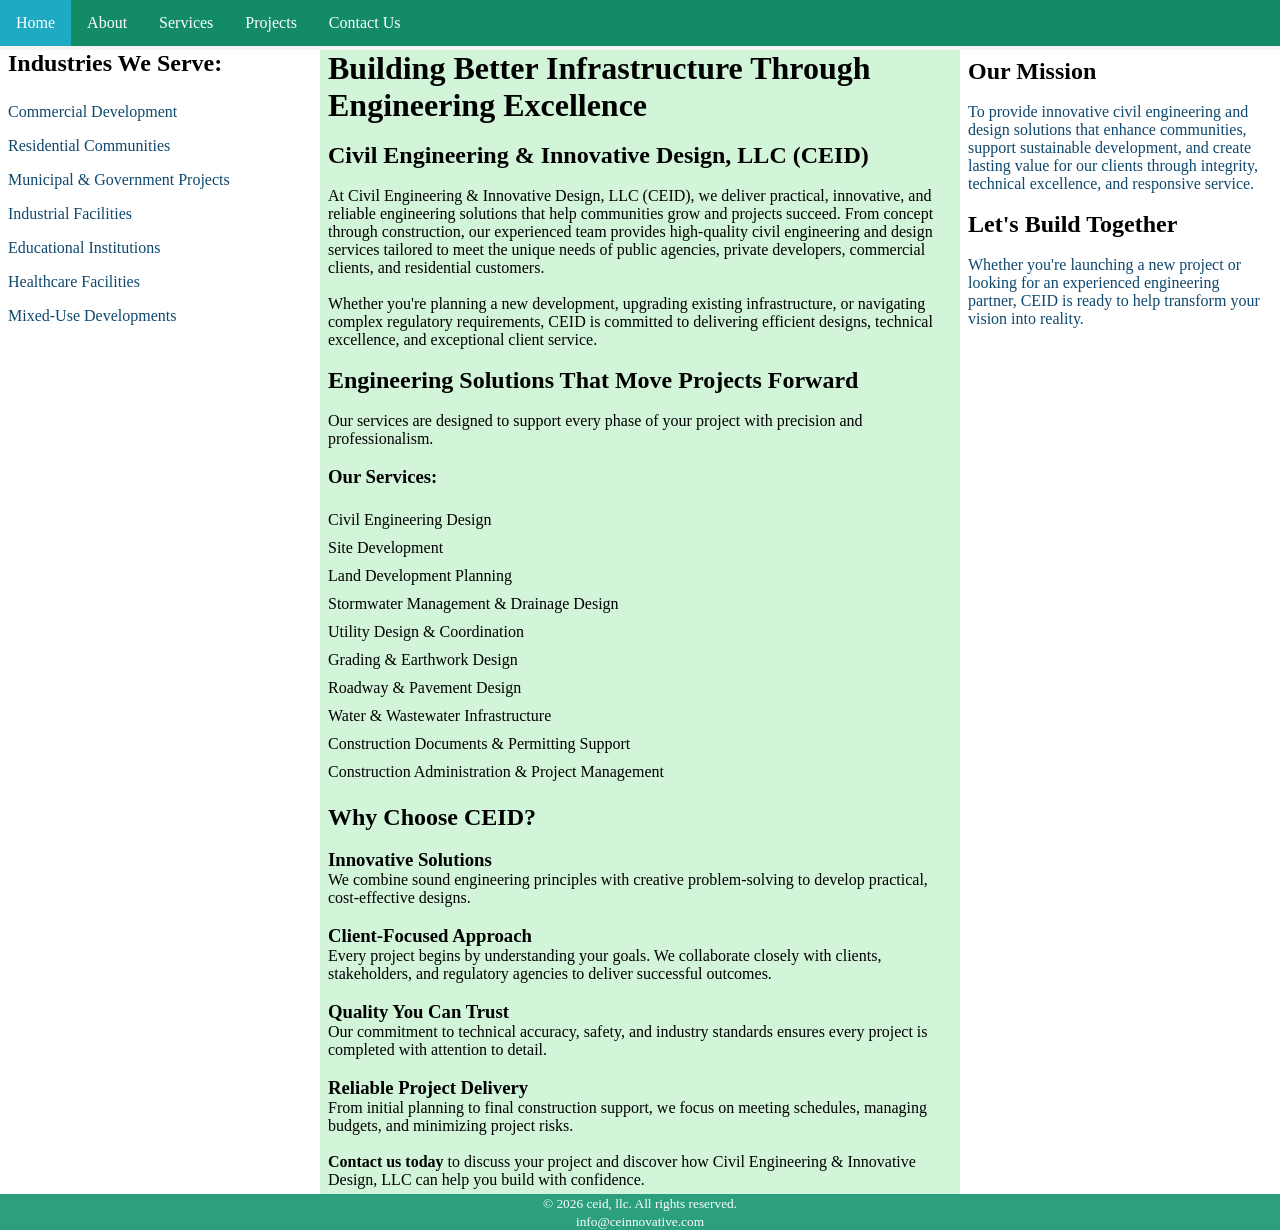
<file: index.html>
<!DOCTYPE html>
<html lang="en">
<head>
    <meta charset="UTF-8">
    <meta name="viewport" content="width=device-width, initial-scale=1.0">
    <title>CEID</title>
    <link rel="icon" type="image/x-icon" href="icons/favicon.ico">
    <link rel="stylesheet" href="styles/style.css">
    <link rel="stylesheet" href="styles/header.css">
    <link rel="stylesheet" href="styles/footer.css">
    <style>
       .home-main {
            display: grid;
            height: 100%;
            grid-template-columns: 25% 50% 25%;
        }
    </style>
</head>
<body>
    
    <!-- header codes are here -->

    <ul class="h-nbar">
        <li><a class="active" href="index.html">Home</a></li>
        <li><a href="about.html">About</a></li>
        <li><a href="services.html">Services</a></li>
        <li><a href="projects.html">Projects</a></li>
        <li><a href="contact.html">Contact Us</a></li>
    </ul>

    <!-- main body goes here -->

    <div class="home-main">
        <div style="background-color: white;">

            <h2 style="padding-left: 8px; 
                       font-family: 'Times New Roman', Times, serif;">
                       Industries We Serve:
            </h2> <br>
            <ul class="ls-hp-service">
                <li>Commercial Development</li>
                <li>Residential Communities</li>
                <li>Municipal & Government Projects</li>
                <li>Industrial Facilities</li>
                <li>Educational Institutions</li>
                <li>Healthcare Facilities</li>
                <li>Mixed-Use Developments</li>
            </ul>
        </div>

        <div style="padding: 0px 8px 5px; 
                    background-color: hsl(133, 60%, 89%); 
                    font-family: 'Times New Roman', Times, serif;">
            <h1>Building Better Infrastructure Through Engineering Excellence</h1><br>
            <h2>Civil Engineering & Innovative Design, LLC (CEID)</h2><br>
            <p>
                At Civil Engineering & Innovative Design, LLC (CEID), we deliver practical, innovative, 
                and reliable engineering solutions that help communities grow and projects succeed. From 
                concept through construction, our experienced team provides high-quality civil engineering 
                and design services tailored to meet the unique needs of public agencies, private 
                developers, commercial clients, and residential customers.
            </p> <br>
            <p>
                Whether you're planning a new development, upgrading existing infrastructure, or navigating 
                complex regulatory requirements, CEID is committed to delivering efficient designs, 
                technical excellence, and exceptional client service.
            </p> <br>
            <h2>Engineering Solutions That Move Projects Forward</h2> <br>
            <p>
                Our services are designed to support every phase of your project with precision and professionalism.
            </p> <br>

            <h3>Our Services:</h3> <br>
            <ul class="our-services">
                <li>Civil Engineering Design</li>
                <li>Site Development</li>
                <li>Land Development Planning</li>
                <li>Stormwater Management & Drainage Design</li>
                <li>Utility Design & Coordination</li>
                <li>Grading & Earthwork Design</li>
                <li>Roadway & Pavement Design</li>
                <li>Water & Wastewater Infrastructure</li>
                <li>Construction Documents & Permitting Support</li>
                <li>Construction Administration & Project Management</li>
            </ul>

            <br>
            <h2>Why Choose CEID?</h2> <br>

            <h3>Innovative Solutions</h3>
            <p>
                We combine sound engineering principles with creative problem-solving to 
                develop practical, cost-effective designs.
            </p> <br>
            
            <h3>Client-Focused Approach</h3>
            <p>
                Every project begins by understanding your goals. We collaborate closely with clients, stakeholders, 
                and regulatory agencies to deliver successful outcomes.
            </p> <br>

            <h3>Quality You Can Trust</h3>
            <p>
                Our commitment to technical accuracy, safety, and industry standards ensures every project is completed 
                with attention to detail.
            </p> <br>

            <h3>Reliable Project Delivery</h3>
            <p>
                From initial planning to final construction support, we focus on meeting schedules, managing budgets, 
                and minimizing project risks.
            </p> <br>

            <p>
                <strong>Contact us today</strong> to discuss your project and discover how Civil Engineering & 
                Innovative Design, LLC can help you build with confidence.
            </p>

        </div>

        <div style="background-color: white; 
                    padding: 8px;
                    font-family: 'Times New Roman', Times, serif;">
            <h2>Our Mission</h2> <br>
            <p style="color: #0f486e;">
                To provide innovative civil engineering and design solutions that enhance communities, support sustainable development, 
                and create lasting value for our clients through integrity, technical excellence, and responsive service.
            </p> <br>

            <h2>Let's Build Together</h2> <br>
            <p style="color: #0f486e;">
                Whether you're launching a new project or looking for an experienced engineering partner, CEID is ready to help 
                transform your vision into reality.
            </p>
        </div>

    </div>

    <!-- footer codes are here -->

    <div class="footer">
        <p><small>&copy; 2026 ceid, llc. All rights reserved.</small></p>
        <small><a href="mailto:info@ceinnovative.com">info@ceinnovative.com</a></small>
    </div>

</body>
</html>
</file>
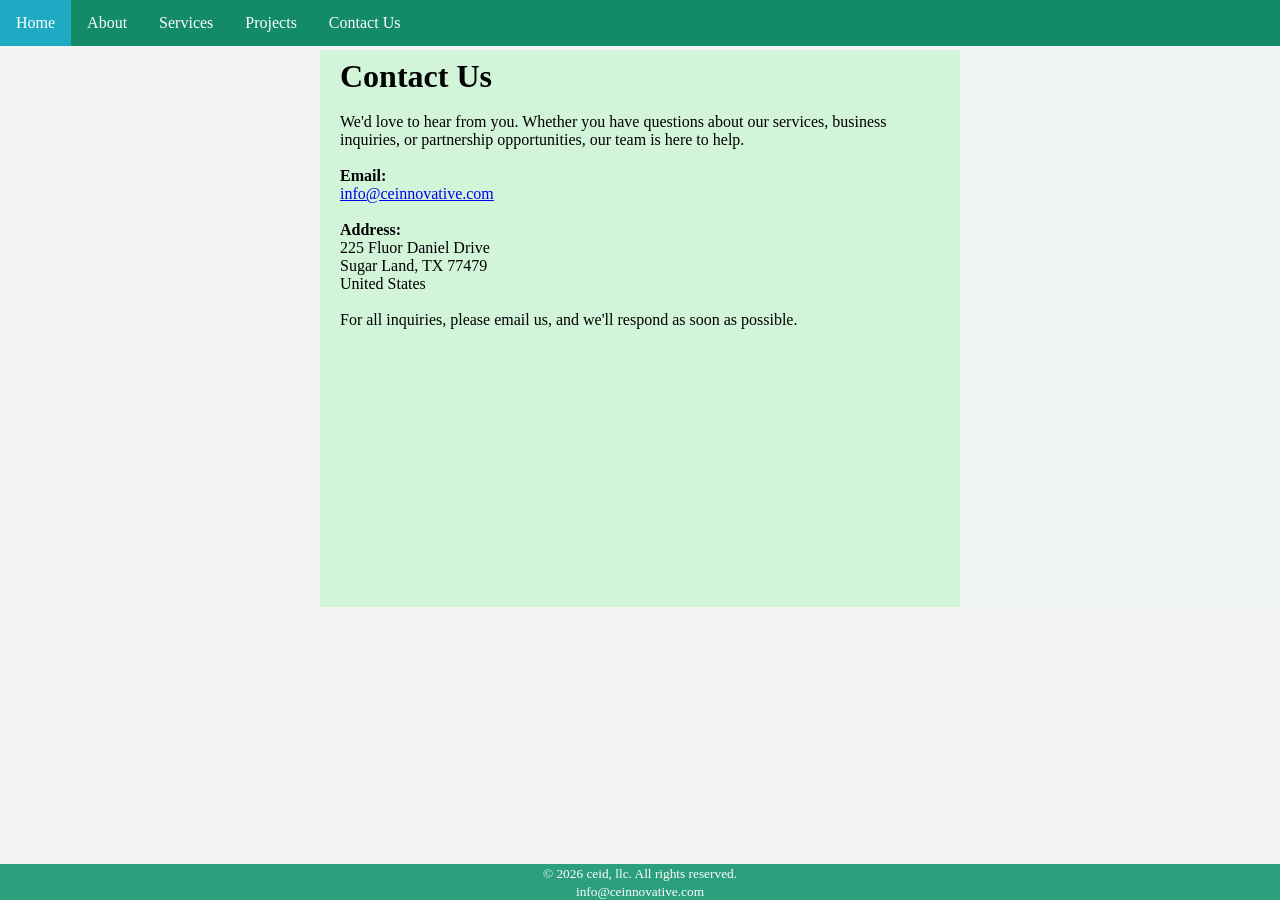
<file: contact.html>
<!DOCTYPE html>
<html lang="en">
<head>
    <meta charset="UTF-8">
    <meta name="viewport" content="width=device-width, initial-scale=1.0">
    <title>Contact CEID</title>
    <link rel="icon" type="image/x-icon" href="icons/favicon.ico">
    <link rel="stylesheet" href="styles/style.css">
    <link rel="stylesheet" href="styles/header.css">
    <link rel="stylesheet" href="styles/footer.css">
    <style>
       .contact-main {
            display: grid;
            height: 100%;
            grid-template-columns: 25% 50% 25%;
        }
    </style>
</head>
<body>
    
    <!-- header codes are here -->

    <ul class="h-nbar">
        <li><a class="active" href="index.html">Home</a></li>
        <li><a href="about.html">About</a></li>
        <li><a href="services.html">Services</a></li>
        <li><a href="projects.html">Projects</a></li>
        <li><a href="contact.html">Contact Us</a></li>
    </ul>

    <!-- main body goes here -->

    <div class="contact-main">

        <div style="background-color: rgb(243, 242, 245);"></div>

        <div style="padding: 8px 20px; 
                    background-color: hsl(133, 60%, 89%);
                    font-family: 'Times New Roman', Times, serif;">
            <h1>Contact Us</h1><br>
            <p>We'd love to hear from you. Whether you have questions about our services, business inquiries, 
                or partnership opportunities, our team is here to help.
            </p> <br>
            <p>
                <strong>Email:</strong><br>
                <a href="mailto:info@ceinnovative.com">info@ceinnovative.com</a>
            </p> <br>

            <p>
                <strong>Address:</strong><br>
                <p>225 Fluor Daniel Drive</p>
                <p>Sugar Land, TX 77479</p>
                <p>United States</p>
            </p>

            <br>

            <p>
                For all inquiries, please email us, and we'll respond as soon as possible.
            </p>

            <br><br><br><br><br><br><br><br><br><br><br>
            <br><br><br><br>
        </div>

        <div style="background-color: rgb(242, 245, 245);"></div>

    </div>

    <!-- footer codes are here -->

    <div class="footer" style="position: fixed; bottom: 0; width: 100%;">
        <p><small>&copy; 2026 ceid, llc. All rights reserved.</small></p>
        <small><a href="mailto:info@ceinnovative.com">info@ceinnovative.com</a></small>
    </div>

</body>
</html>
</file>
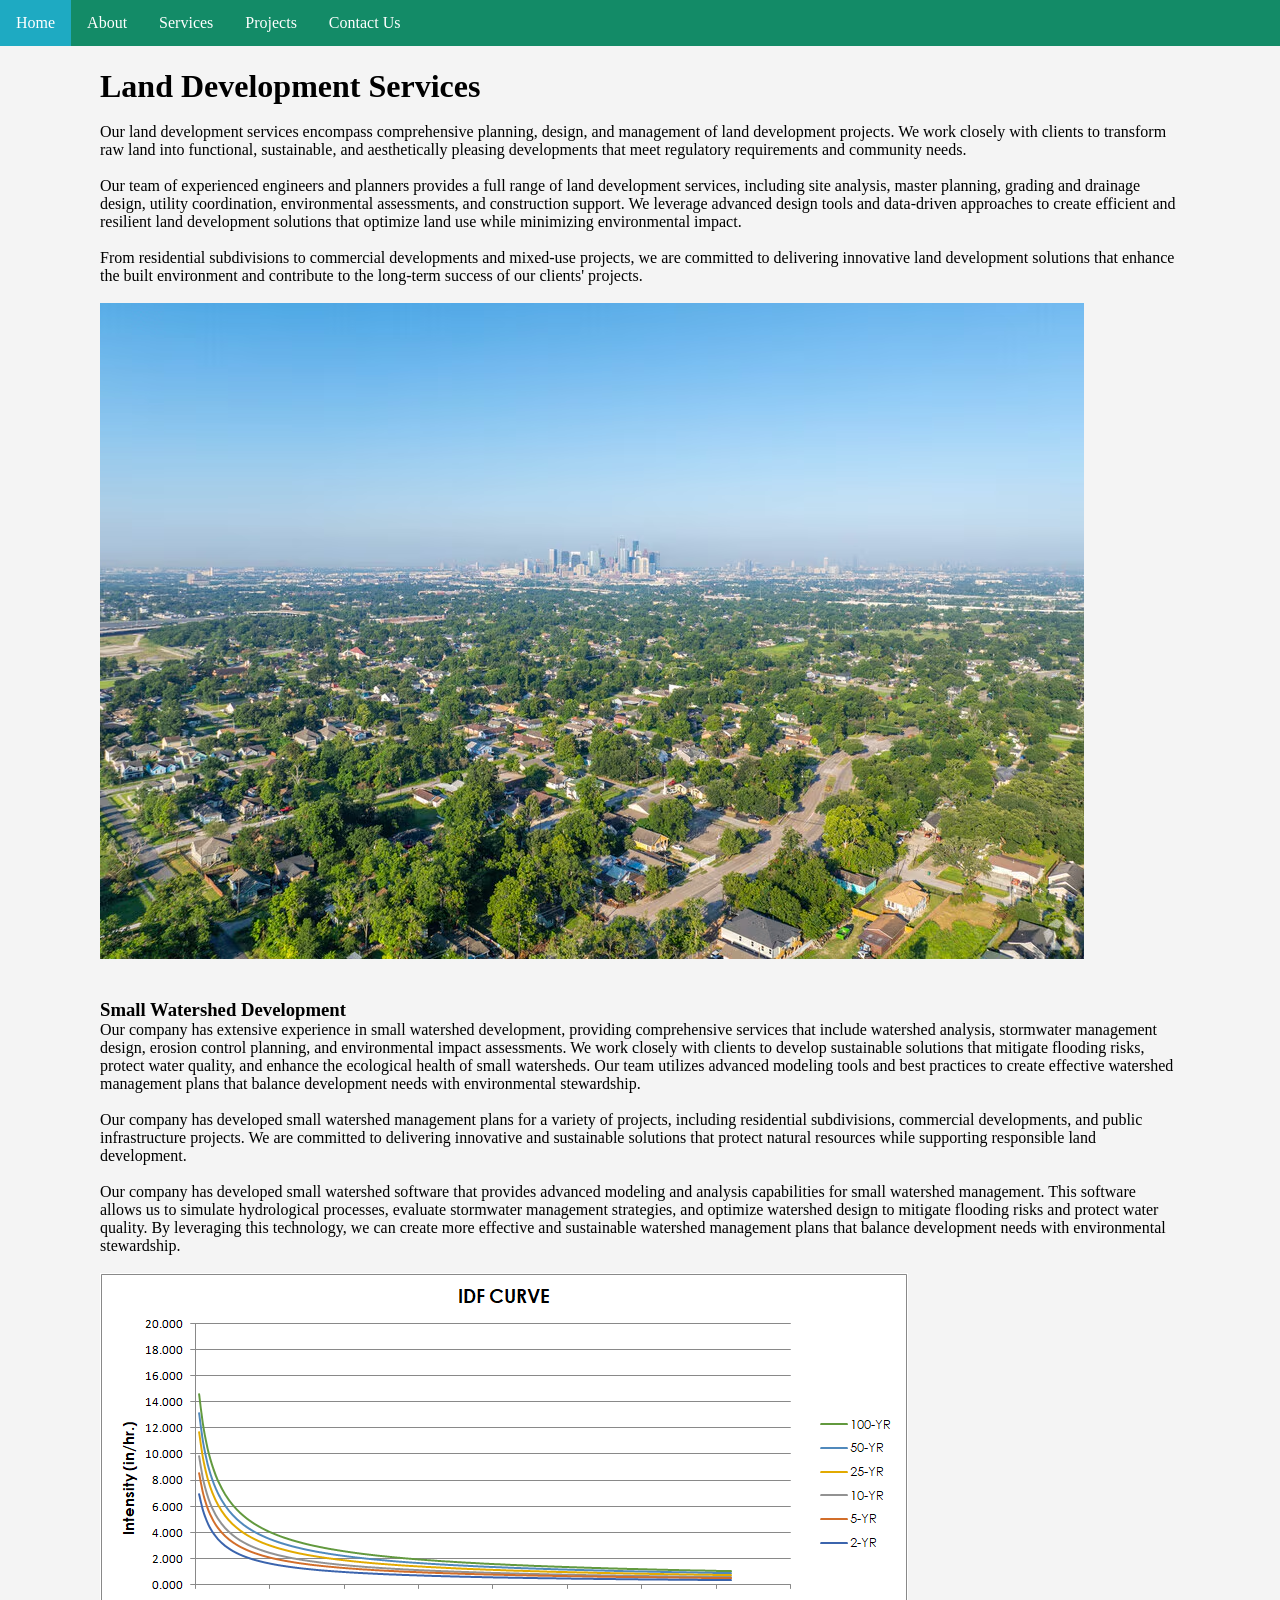
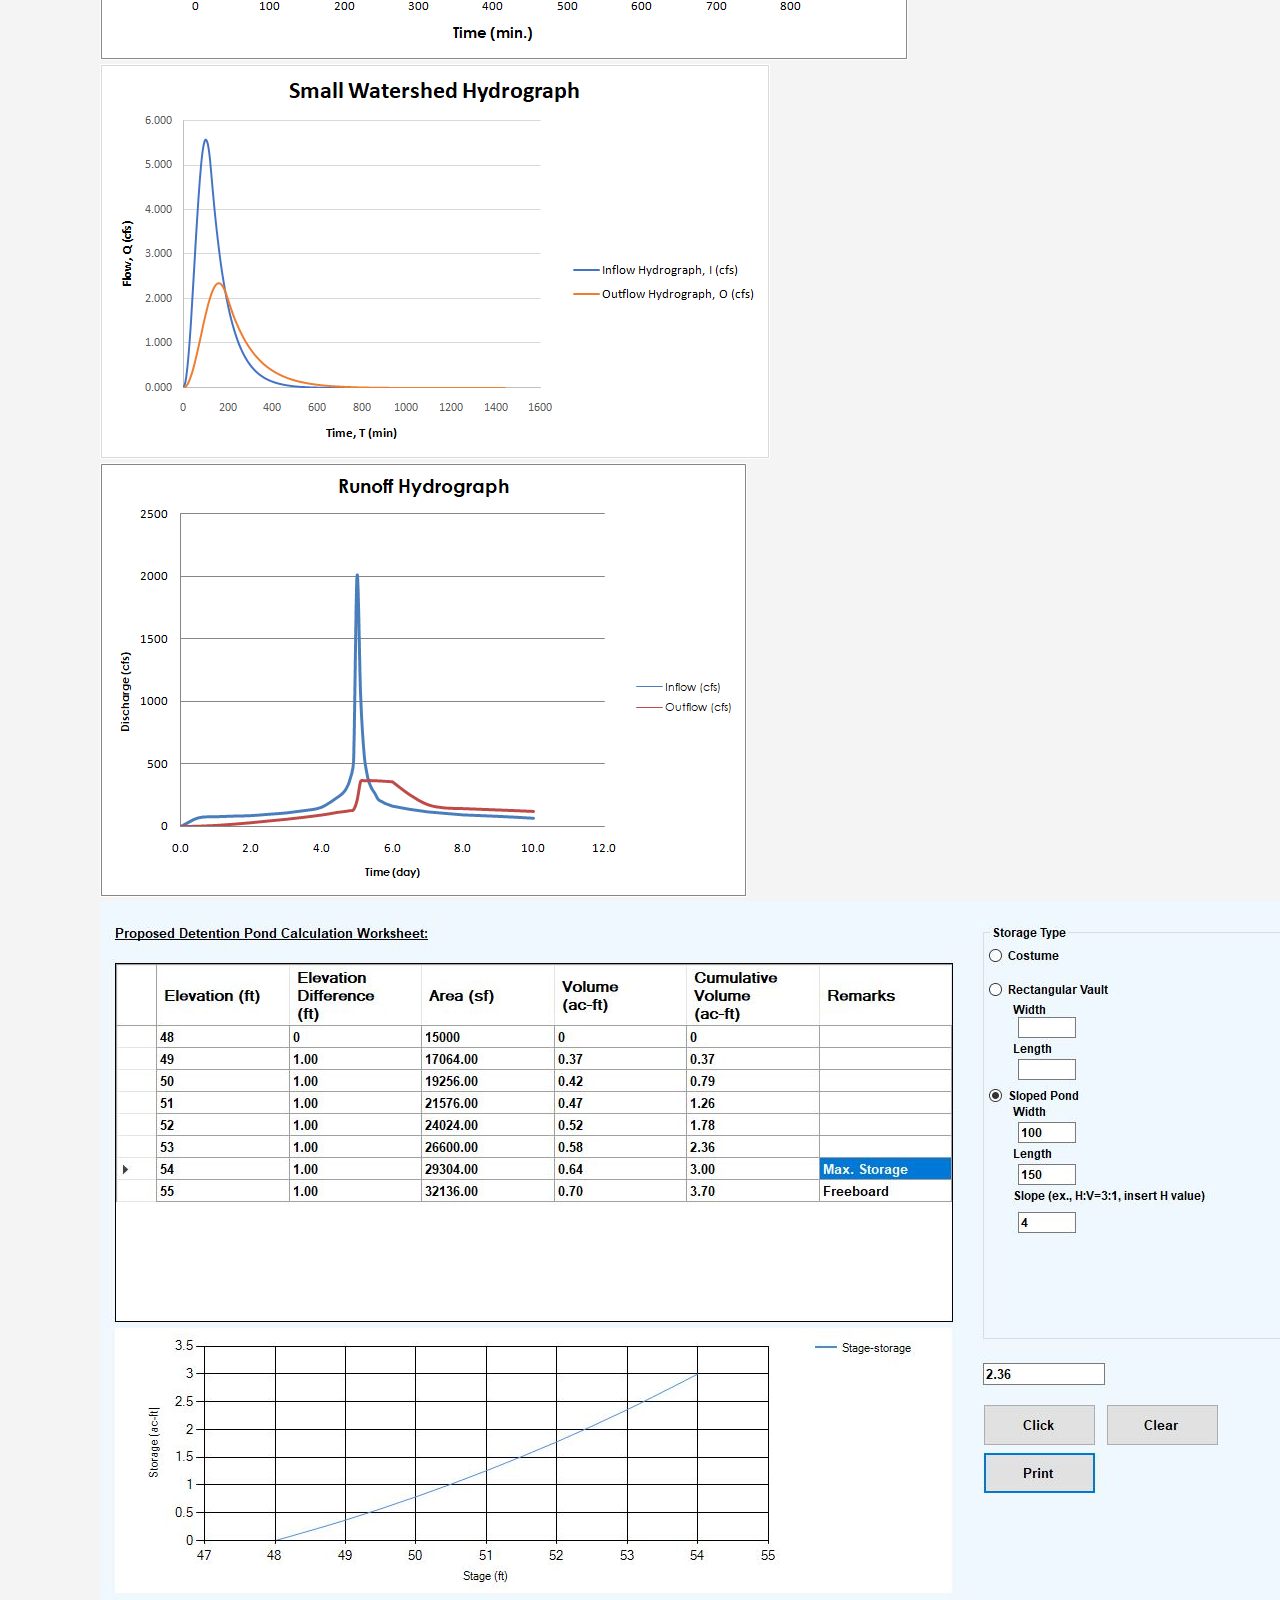
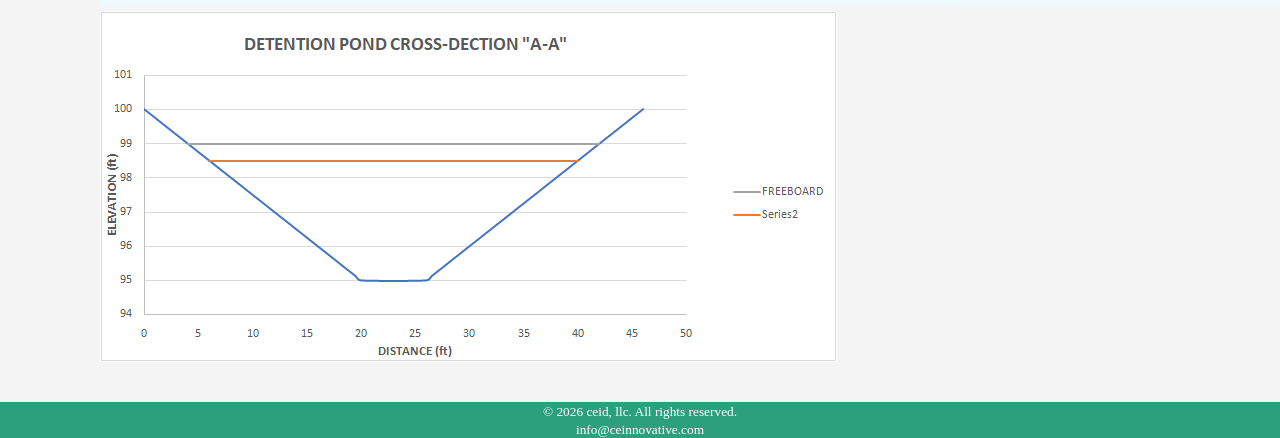
<file: landdev.html>
<!DOCTYPE html>
<html lang="en">
<head>
    <meta charset="UTF-8">
    <meta name="viewport" content="width=device-width, initial-scale=1.0">
    <title>Land Development Services</title>
    <link rel="icon" type="image/x-icon" href="icons/favicon.ico">
    <link rel="stylesheet" href="styles/style.css">
    <link rel="stylesheet" href="styles/header.css">
    <link rel="stylesheet" href="styles/footer.css">
</head>
<body>

    <!-- header codes are here -->

    <ul class="h-nbar">
        <li><a class="active" href="index.html">Home</a></li>
        <li><a href="about.html">About</a></li>
        <li><a href="services.html">Services</a></li>
        <li><a href="projects.html">Projects</a></li>
        <li><a href="contact.html">Contact Us</a></li>
    </ul>

    <!-- main body goes here -->

    <div style="padding-left: 100px; 
                padding-right: 100px;
                margin-top: 50px;
                font-family: 'Times New Roman', Times, serif;">

        <br>
        <h1>Land Development Services</h1><br>
        <p>
            Our land development services encompass comprehensive planning, design, and management of land 
            development projects. We work closely with clients to transform raw land into functional, 
            sustainable, and aesthetically pleasing developments that meet regulatory requirements and 
            community needs.
        </p> <br>
        <p>
            Our team of experienced engineers and planners provides a full range of land development 
            services, including site analysis, master planning, grading and drainage design, utility 
            coordination, environmental assessments, and construction support. We leverage advanced design 
            tools and data-driven approaches to create efficient and resilient land development solutions 
            that optimize land use while minimizing environmental impact.
        </p> <br>
        <p>
            From residential subdivisions to commercial developments and mixed-use projects, we are committed 
            to delivering innovative land development solutions that enhance the built environment and 
            contribute to the long-term success of our clients' projects.
        </p><br>

        <p><img src="images/ldsite1.jpg" alt="Land dev 1"></p>
        <br>
        
        <br>
        <h3>Small Watershed Development</h3>
        <p>
            Our company has extensive experience in small watershed development, providing comprehensive 
            services that include watershed analysis, stormwater management design, erosion control planning, 
            and environmental impact assessments. We work closely with clients to develop sustainable 
            solutions that mitigate flooding risks, protect water quality, and enhance the ecological health 
            of small watersheds. Our team utilizes advanced modeling tools and best practices to create 
            effective watershed management plans that balance development needs with environmental 
            stewardship.
        </p><br>

        <p>
            Our company has developed small watershed management plans for a variety of projects, including 
            residential subdivisions, commercial developments, and public infrastructure projects. We are 
            committed to delivering innovative and sustainable solutions that protect natural resources while 
            supporting responsible land development.
        </p><br>

        <p>
            Our  company has developed small watershed software that provides advanced modeling and analysis 
            capabilities for small watershed management. This software allows us to simulate hydrological 
            processes, evaluate stormwater management strategies, and optimize watershed design to mitigate 
            flooding risks and protect water quality. By leveraging this technology, we can create more 
            effective and sustainable watershed management plans that balance development needs with 
            environmental stewardship.
        </p><br>
        <p><img src="images/Idf curve.png" alt="IDF Curve"></p>
        <p><img src="images/hydrograph.png" alt="Small watershed hydrograph"></p>
        <p><img src="images/Runoff hydrograph.png" alt="Runoff hydrograph"></p>
        <p><img src="images/Dpond.JPG" alt="Detention Pond"></p>
        <p><img src="images/Detention pond cross section.png" 
                alt="Detention pond cross section"></p>

    </div>
    <br><br>
    
    <!-- footer codes are here -->

    <div class="footer">
        <p><small>&copy; 2026 ceid, llc. All rights reserved.</small></p>
        <small><a href="mailto:info@ceinnovative.com">info@ceinnovative.com</a></small>
    </div>
    
</body>
</html>
</file>
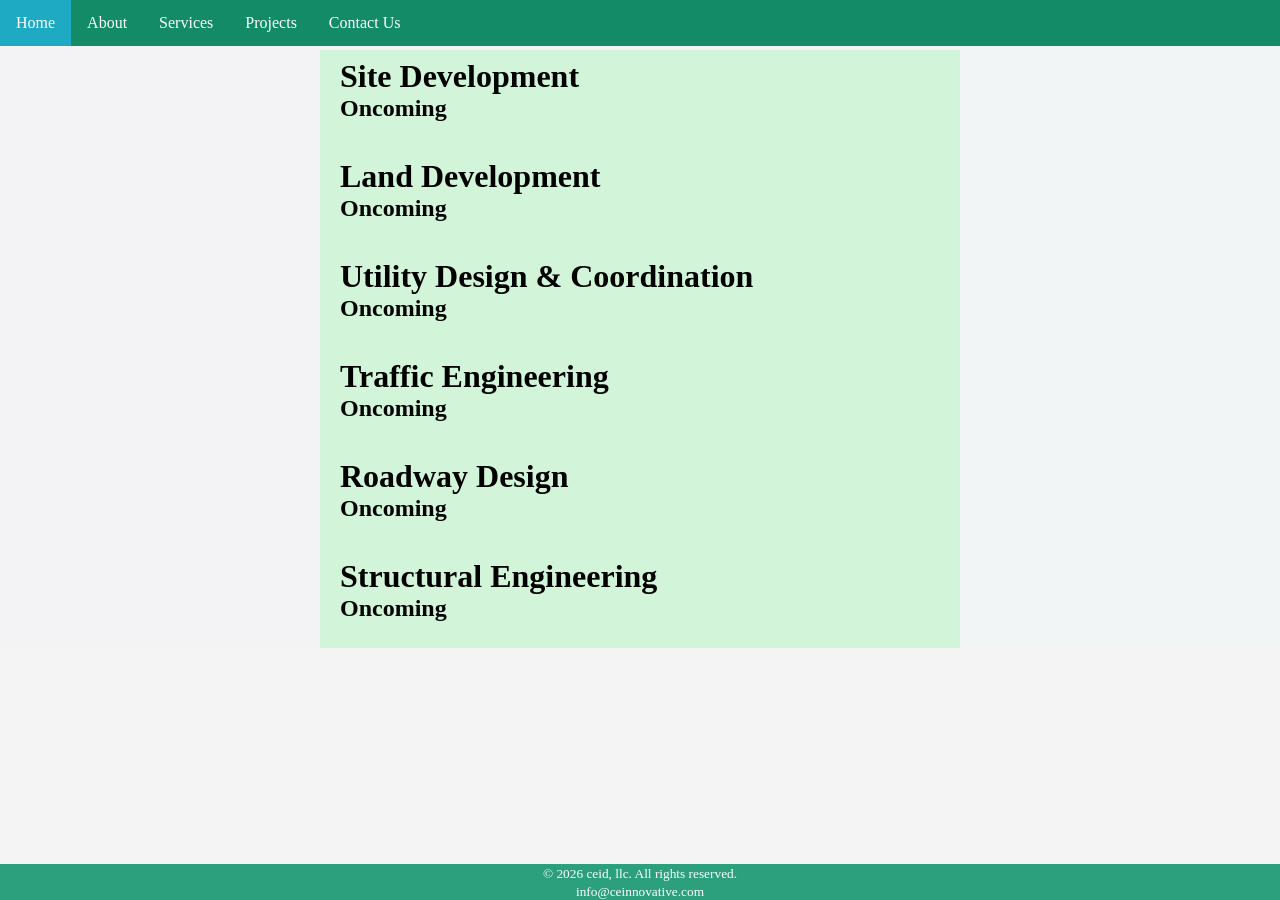
<file: projects.html>
<!DOCTYPE html>
<html lang="en">
<head>
    <meta charset="UTF-8">
    <meta name="viewport" content="width=device-width, initial-scale=1.0">
    <title>About CEID</title>
    <link rel="icon" type="image/x-icon" href="icons/favicon.ico">
    <link rel="stylesheet" href="styles/style.css">
    <link rel="stylesheet" href="styles/header.css">
    <link rel="stylesheet" href="styles/footer.css">
    <style>
       .projects-main {
            display: grid;
            height: 100%;
            grid-template-columns: 25% 50% 25%;
        }

    </style>
</head>
<body>
    
    <!-- header codes are here -->

    <ul class="h-nbar">
        <li><a class="active" href="index.html">Home</a></li>
        <li><a href="about.html">About</a></li>
        <li><a href="services.html">Services</a></li>
        <li><a href="projects.html">Projects</a></li>
        <li><a href="contact.html">Contact Us</a></li>
    </ul>

    <!-- main body goes here -->

    <div class="projects-main">

        <div style="background-color: rgb(243, 242, 245);"></div>

        <div style="padding: 8px 20px; 
                    background-color: hsl(133, 60%, 89%);
                    font-family: 'Times New Roman', Times, serif;">
            <h1>
                Site Development
                <h2>Oncoming</h2>
            </h1><br><br>
            <h1>
                Land Development
                <h2>Oncoming</h2>
            </h1><br><br>

            <h1>
                Utility Design & Coordination
                <h2>Oncoming</h2>
            </h1><br><br>

            <h1>
                Traffic Engineering
                <h2>Oncoming</h2>
            </h1><br><br>

            <h1>
                Roadway Design
                <h2>Oncoming</h2>
            </h1><br><br>

            <h1>
                Structural Engineering
                <h2>Oncoming</h2>
            </h1><br>
            
        </div>

        <div style="background-color: rgb(242, 245, 245);"></div>

    </div>
    
    <!-- footer codes are here -->

    <div class="footer" style="position: fixed; bottom: 0; width: 100%;">
        <p><small>&copy; 2026 ceid, llc. All rights reserved.</small></p>
        <small><a href="mailto:info@ceinnovative.com">info@ceinnovative.com</a></small>
    </div>

</body>
</html>
</file>
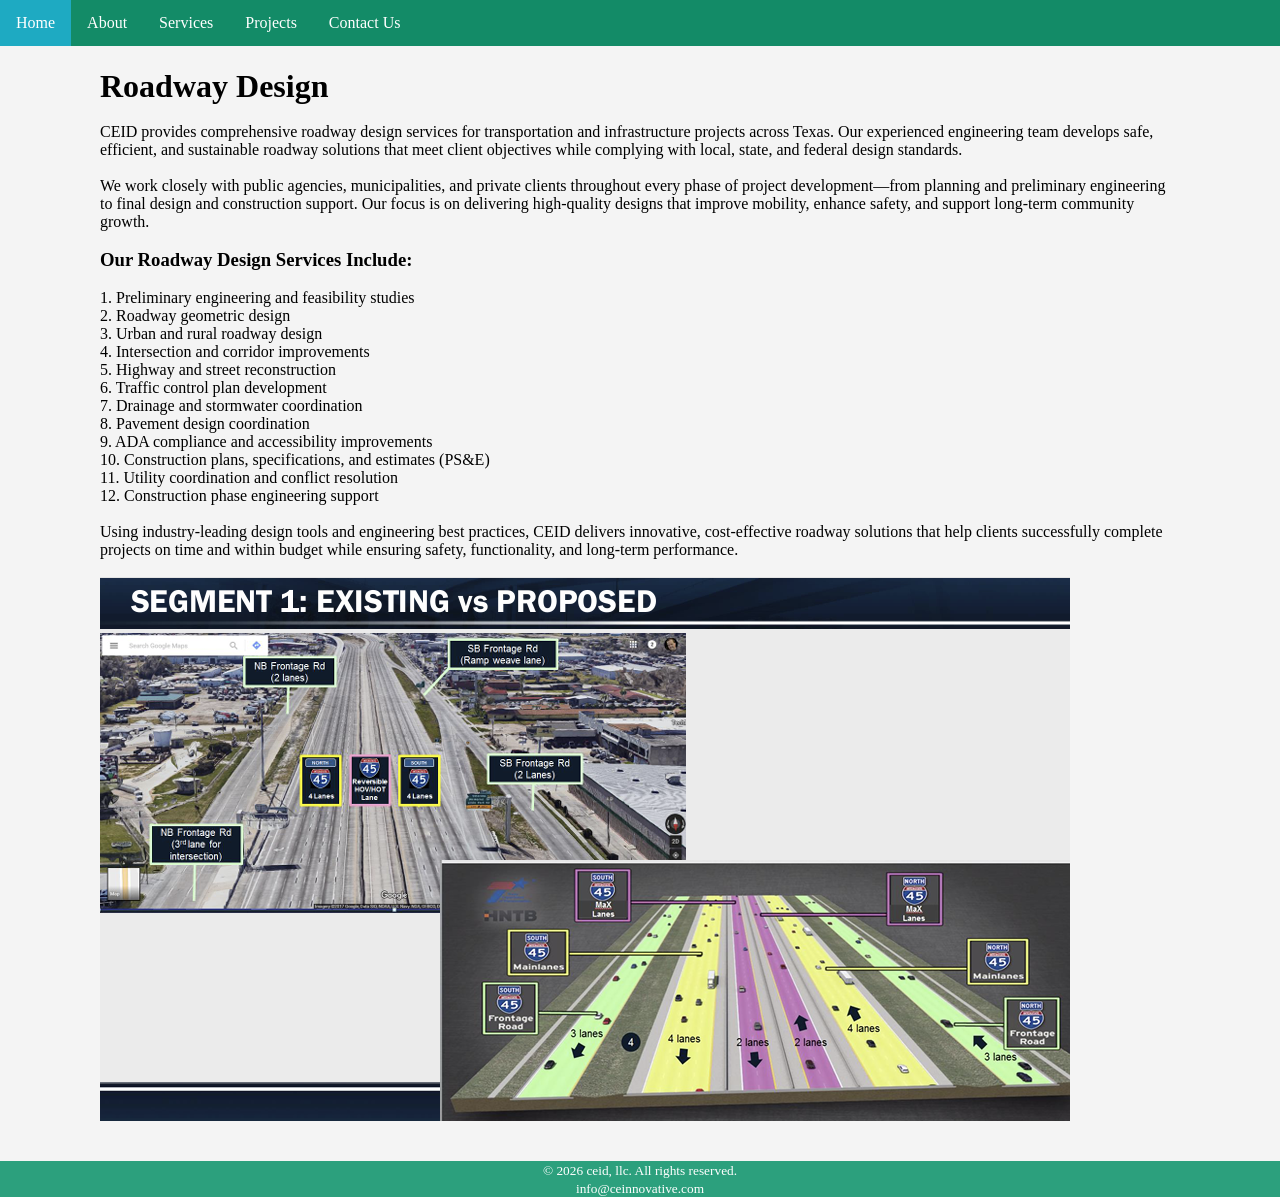
<file: roadway.html>
<!DOCTYPE html>
<html lang="en">
<head>
    <meta charset="UTF-8">
    <meta name="viewport" content="width=device-width, initial-scale=1.0">
    <title>Roadway Design Services</title>
    <link rel="icon" type="image/x-icon" href="icons/favicon.ico">
    <link rel="stylesheet" href="styles/style.css">
    <link rel="stylesheet" href="styles/header.css">
    <link rel="stylesheet" href="styles/footer.css">
</head>
<body>

    <!-- header codes are here -->

    <ul class="h-nbar">
        <li><a class="active" href="index.html">Home</a></li>
        <li><a href="about.html">About</a></li>
        <li><a href="services.html">Services</a></li>
        <li><a href="projects.html">Projects</a></li>
        <li><a href="contact.html">Contact Us</a></li>
    </ul>

    <!-- main body goes here -->

    <div style="padding-left: 100px; 
                padding-right: 100px;
                margin-top: 50px;
                font-family: 'Times New Roman', Times, serif;">

        <br>
        <h1>Roadway Design</h1><br>
        <p>
            CEID provides comprehensive roadway design services for transportation and infrastructure 
            projects across Texas. Our experienced engineering team develops safe, efficient, and 
            sustainable roadway solutions that meet client objectives while complying with local, state, 
            and federal design standards.
        </p> <br>
        <p>
            We work closely with public agencies, municipalities, and private clients throughout every 
            phase of project development—from planning and preliminary engineering to final design and 
            construction support. Our focus is on delivering high-quality designs that improve mobility, 
            enhance safety, and support long-term community growth.
        </p> <br>

        <h3>Our Roadway Design Services Include:</h3> <br>
        <p>
            <ol style="list-style: none;">
                <li>1. Preliminary engineering and feasibility studies</li>
                <li>2. Roadway geometric design</li>
                <li>3. Urban and rural roadway design</li>
                <li>4. Intersection and corridor improvements</li>
                <li>5. Highway and street reconstruction</li>
                <li>6. Traffic control plan development</li>
                <li>7. Drainage and stormwater coordination</li>
                <li>8. Pavement design coordination</li>
                <li>9. ADA compliance and accessibility improvements</li>
                <li>10. Construction plans, specifications, and estimates (PS&E)</li>
                <li>11. Utility coordination and conflict resolution</li>
                <li>12. Construction phase engineering support</li>
            </ol>
        </p><br>
        
        <p>
            Using industry-leading design tools and engineering best practices, CEID delivers innovative, 
            cost-effective roadway solutions that help clients successfully complete projects on time and 
            within budget while ensuring safety, functionality, and long-term performance.
        </p><br>

        <p><img src="images/roadway1.png" alt="roadway"></p>

    </div>
    <br><br>
    
    <!-- footer codes are here -->

    <div class="footer">
        <p><small>&copy; 2026 ceid, llc. All rights reserved.</small></p>
        <small><a href="mailto:info@ceinnovative.com">info@ceinnovative.com</a></small>
    </div>
    
</body>
</html>
</file>
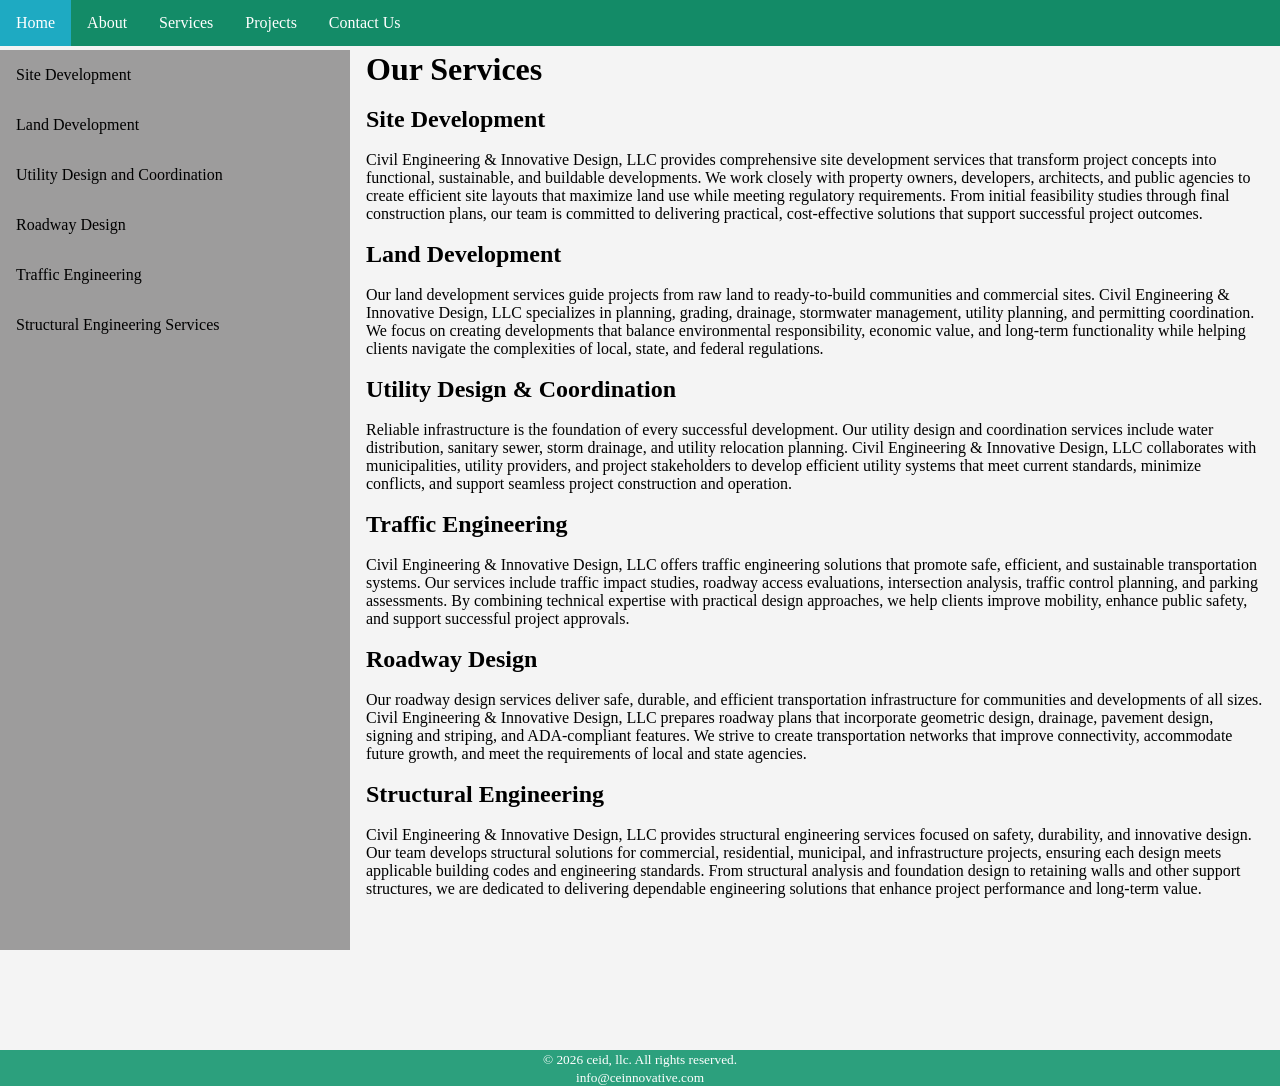
<file: services.html>
<!DOCTYPE html>
<html lang="en">
<head>
    <meta charset="UTF-8">
    <meta name="viewport" content="width=device-width, initial-scale=1.0">
    <title>Services CEID</title>
    <link rel="icon" type="image/x-icon" href="icons/favicon.ico">
    <link rel="stylesheet" href="styles/style.css">
    <link rel="stylesheet" href="styles/header.css">
    <link rel="stylesheet" href="styles/footer.css">
    <style>
       .services-list ul {
            list-style-type: none;
            margin: 0;
            padding: 0;
            width: 350px;
            background-color: #9d9c9c;
            position: fixed;
            height: 100%;
            overflow: auto;
        }

        .services-list li {
            width: 100%;
        }
        .services-list li a {
            display: block;
            color: black;
            padding: 16px 16px;
            text-decoration: none;
        }

        .services-list li a.active {
            background-color: #04AA6D;
            color: white;
        }

        .services-list li a:hover:not(.active) {
            background-color: #555555;
            color: white;
        }
        .services-description {
            margin-left:350px;
            padding:1px 16px;
            height:1000px;
        }
      
    </style>
</head>
<body>

    <!-- header codes are here -->

    <ul class="h-nbar">
        <li><a class="active" href="index.html">Home</a></li>
        <li><a href="about.html">About</a></li>
        <li><a href="services.html">Services</a></li>
        <li><a href="projects.html">Projects</a></li>
        <li><a href="contact.html">Contact Us</a></li>
    </ul>

    <!-- main body goes here -->

    <div class="services-container" style="font-family: 'Times New Roman', Times, serif;">

        <div class="services-list">
            <ul>
                <li><a href="sitedev.html">Site Development</a></li>
                <li><a href="landdev.html">Land Development</a></li> 
                <li><a href="utility.html">Utility Design and Coordination</a></li>
                <li><a href="roadway.html">Roadway Design</a></li>
                <li><a href="traffic.html">Traffic Engineering</a></li>
                <li><a href="structural.html">Structural Engineering Services</a></li>
            </ul>   
        </div>

        <div class="services-description">
            <h1>Our Services</h1><br>

            <h2>Site Development</h2><br>
            <p>
                Civil Engineering & Innovative Design, LLC provides comprehensive site development 
                services that transform project concepts into functional, sustainable, and buildable 
                developments. We work closely with property owners, developers, architects, and public 
                agencies to create efficient site layouts that maximize land use while meeting regulatory 
                requirements. From initial feasibility studies through final construction plans, our 
                team is committed to delivering practical, cost-effective solutions that support 
                successful project outcomes.
            </p> <br>

            <h2>Land Development</h2><br>
            <p>
                Our land development services guide projects from raw land to ready-to-build communities 
                and commercial sites. Civil Engineering & Innovative Design, LLC specializes in planning, 
                grading, drainage, stormwater management, utility planning, and permitting coordination. 
                We focus on creating developments that balance environmental responsibility, economic 
                value, and long-term functionality while helping clients navigate the complexities of 
                local, state, and federal regulations.
            </p> <br>

            <h2>Utility Design & Coordination</h2><br>
            <p>
                Reliable infrastructure is the foundation of every successful development. Our utility 
                design and coordination services include water distribution, sanitary sewer, storm 
                drainage, and utility relocation planning. Civil Engineering & Innovative Design, LLC 
                collaborates with municipalities, utility providers, and project stakeholders to develop 
                efficient utility systems that meet current standards, minimize conflicts, and support 
                seamless project construction and operation.
            </p> <br>

            <h2>Traffic Engineering</h2><br>
            <p>
                Civil Engineering & Innovative Design, LLC offers traffic engineering solutions that 
                promote safe, efficient, and sustainable transportation systems. Our services include 
                traffic impact studies, roadway access evaluations, intersection analysis, traffic 
                control planning, and parking assessments. By combining technical expertise with 
                practical design approaches, we help clients improve mobility, enhance public safety, 
                and support successful project approvals.
            </p> <br>

            <h2>Roadway Design</h2><br>
            <p>
                Our roadway design services deliver safe, durable, and efficient transportation 
                infrastructure for communities and developments of all sizes. Civil Engineering & 
                Innovative Design, LLC prepares roadway plans that incorporate geometric design, drainage, 
                pavement design, signing and striping, and ADA-compliant features. We strive to create 
                transportation networks that improve connectivity, accommodate future growth, and meet the 
                requirements of local and state agencies.
            </p> <br>

            <h2>Structural Engineering</h2><br>
            <p>
                Civil Engineering & Innovative Design, LLC provides structural engineering services 
                focused on safety, durability, and innovative design. Our team develops structural 
                solutions for commercial, residential, municipal, and infrastructure projects, ensuring 
                each design meets applicable building codes and engineering standards. From structural 
                analysis and foundation design to retaining walls and other support structures, we are 
                dedicated to delivering dependable engineering solutions that enhance project performance 
                and long-term value.
            </p> <br>
        </div>
    </div>
    <main>
        

    </main>
    
    <!-- footer codes are here -->

    <div class="footer">
        <p><small>&copy; 2026 ceid, llc. All rights reserved.</small></p>
        <small><a href="mailto:info@ceinnovative.com">info@ceinnovative.com</a></small>
    </div>
</body>
</html>
</file>
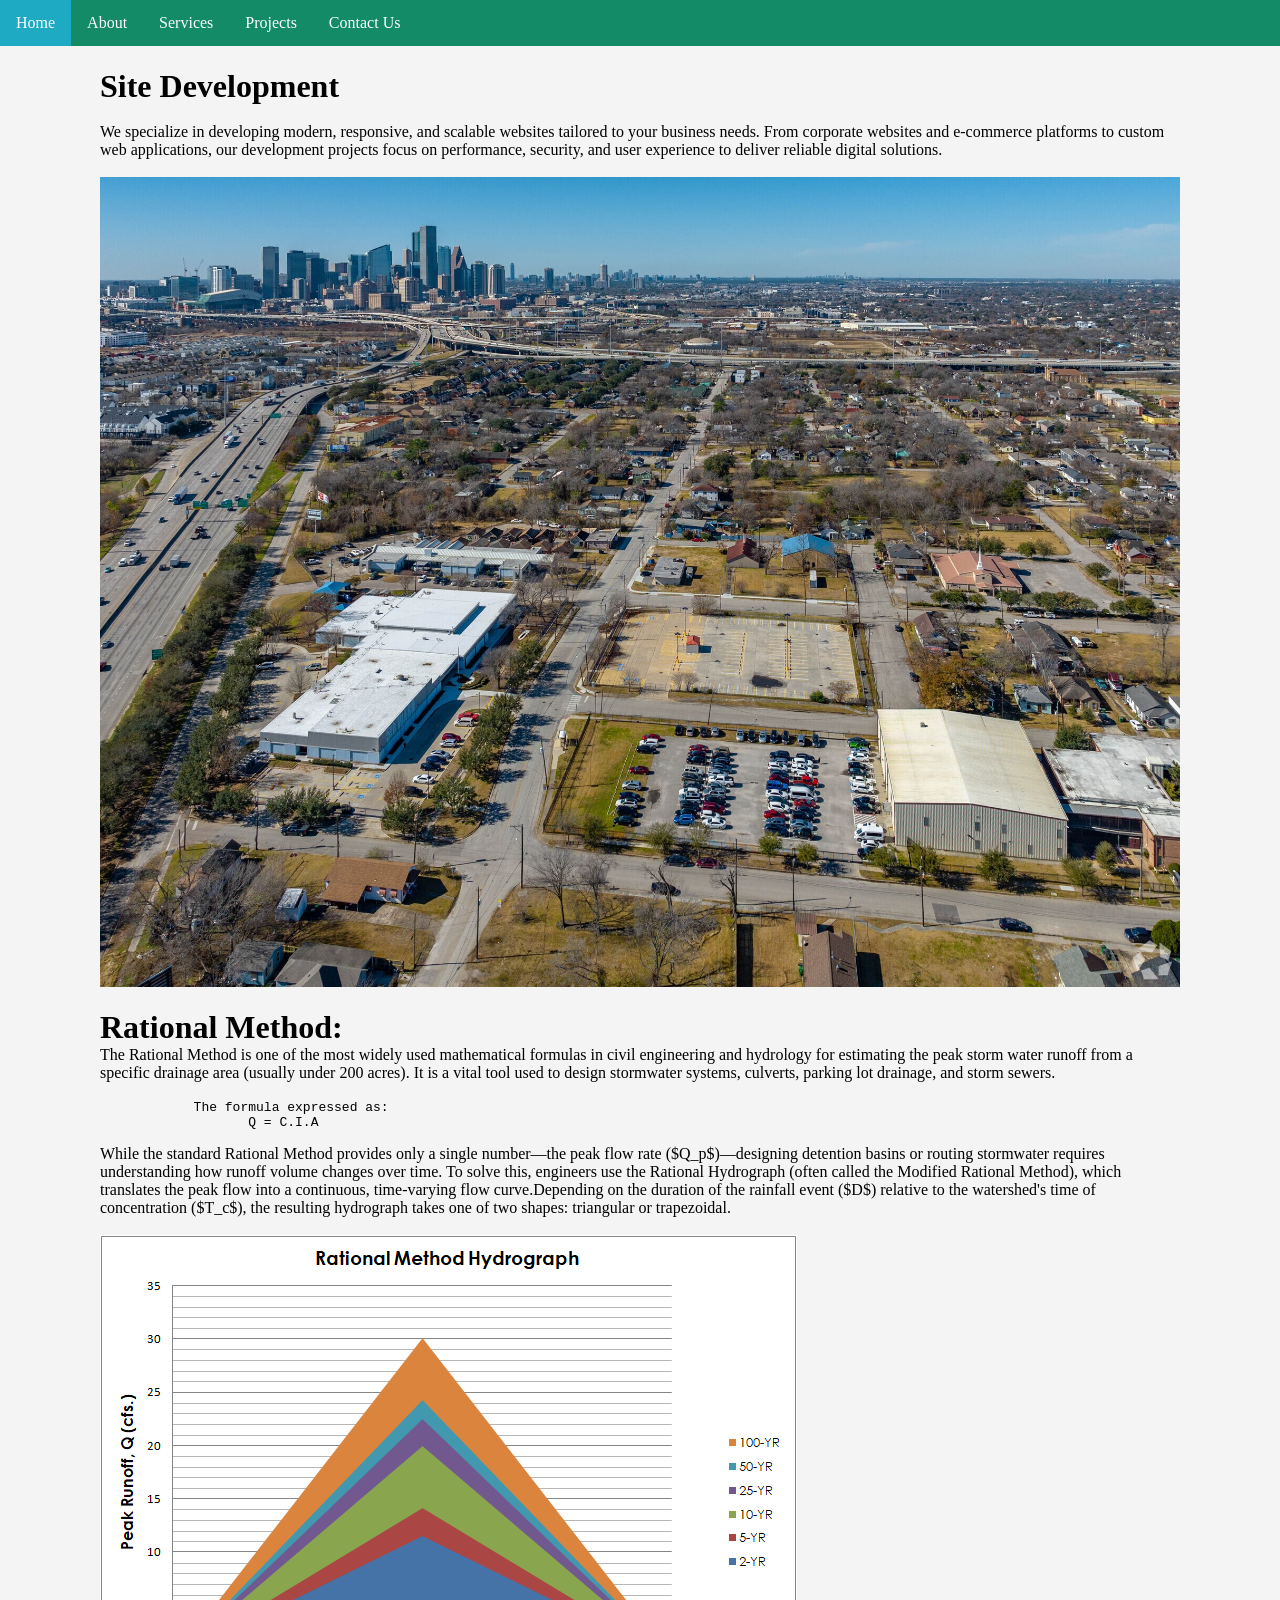
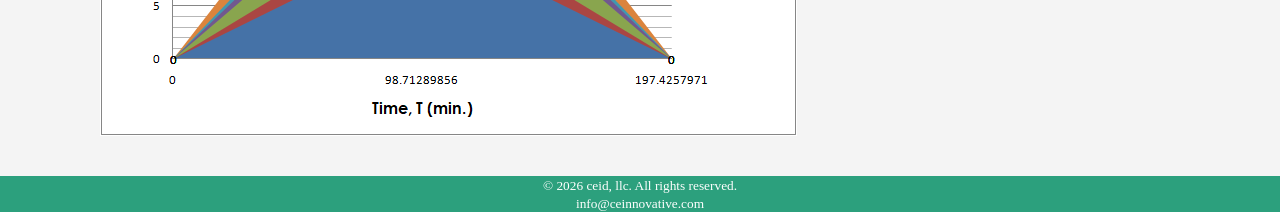
<file: sitedev.html>
<!DOCTYPE html>
<html lang="en">
<head>
    <meta charset="UTF-8">
    <meta name="viewport" content="width=device-width, initial-scale=1.0">
    <title>Site Development Services</title>
    <link rel="icon" type="image/x-icon" href="icons/favicon.ico">
    <link rel="stylesheet" href="styles/style.css">
    <link rel="stylesheet" href="styles/header.css">
    <link rel="stylesheet" href="styles/footer.css">
</head>
<body>

    <!-- header codes are here -->

    <ul class="h-nbar">
        <li><a class="active" href="index.html">Home</a></li>
        <li><a href="about.html">About</a></li>
        <li><a href="services.html">Services</a></li>
        <li><a href="projects.html">Projects</a></li>
        <li><a href="contact.html">Contact Us</a></li>
    </ul>

    <!-- main body goes here -->
    
    <div style="padding-left: 100px; 
                padding-right: 100px; 
                margin-top: 50px;
                font-family: 'Times New Roman', Times, serif;">
 
        <br>
        <h1>Site Development</h1><br>
        <p>
            We specialize in developing modern, responsive, and scalable websites tailored to your business 
            needs. From corporate websites and e-commerce platforms to custom web applications, our development 
            projects focus on performance, security, and user experience to deliver reliable digital solutions.
        </p>
                
        <br>
        <p><img style="width: 100%;" src="images/sdsite1.jpg" alt="Site 1"></p> <br>

        <h1>Rational Method:</h1>
        <p>The Rational Method is one of the most widely used mathematical formulas in civil engineering and 
            hydrology for estimating the peak storm water runoff from a specific drainage area (usually under 
            200 acres). It is a vital tool used to design stormwater systems, culverts, parking lot drainage, 
            and storm sewers.
        </p> <br>
        <pre>
            The formula expressed as:
                   Q = C.I.A
        </pre>
        <p>
            While the standard Rational Method provides only a single number—the peak flow rate ($Q_p$)—designing 
            detention basins or routing stormwater requires understanding how runoff volume changes over time. To 
            solve this, engineers use the Rational Hydrograph (often called the Modified Rational Method), which 
            translates the peak flow into a continuous, time-varying flow curve.Depending on the duration of the 
            rainfall event ($D$) relative to the watershed's time of concentration ($T_c$), the resulting hydrograph 
            takes one of two shapes: triangular or trapezoidal.
        </p> <br>
        <p><img src="images/Rational method hydrograph.png" alt="Rational method hydrograph"></p>
  
    </div>
    <br><br>
    
    <!-- footer codes are here -->

    <div class="footer">
        <p><small>&copy; 2026 ceid, llc. All rights reserved.</small></p>
        <small><a href="mailto:info@ceinnovative.com">info@ceinnovative.com</a></small>
    </div>

</body>
</html>
</file>
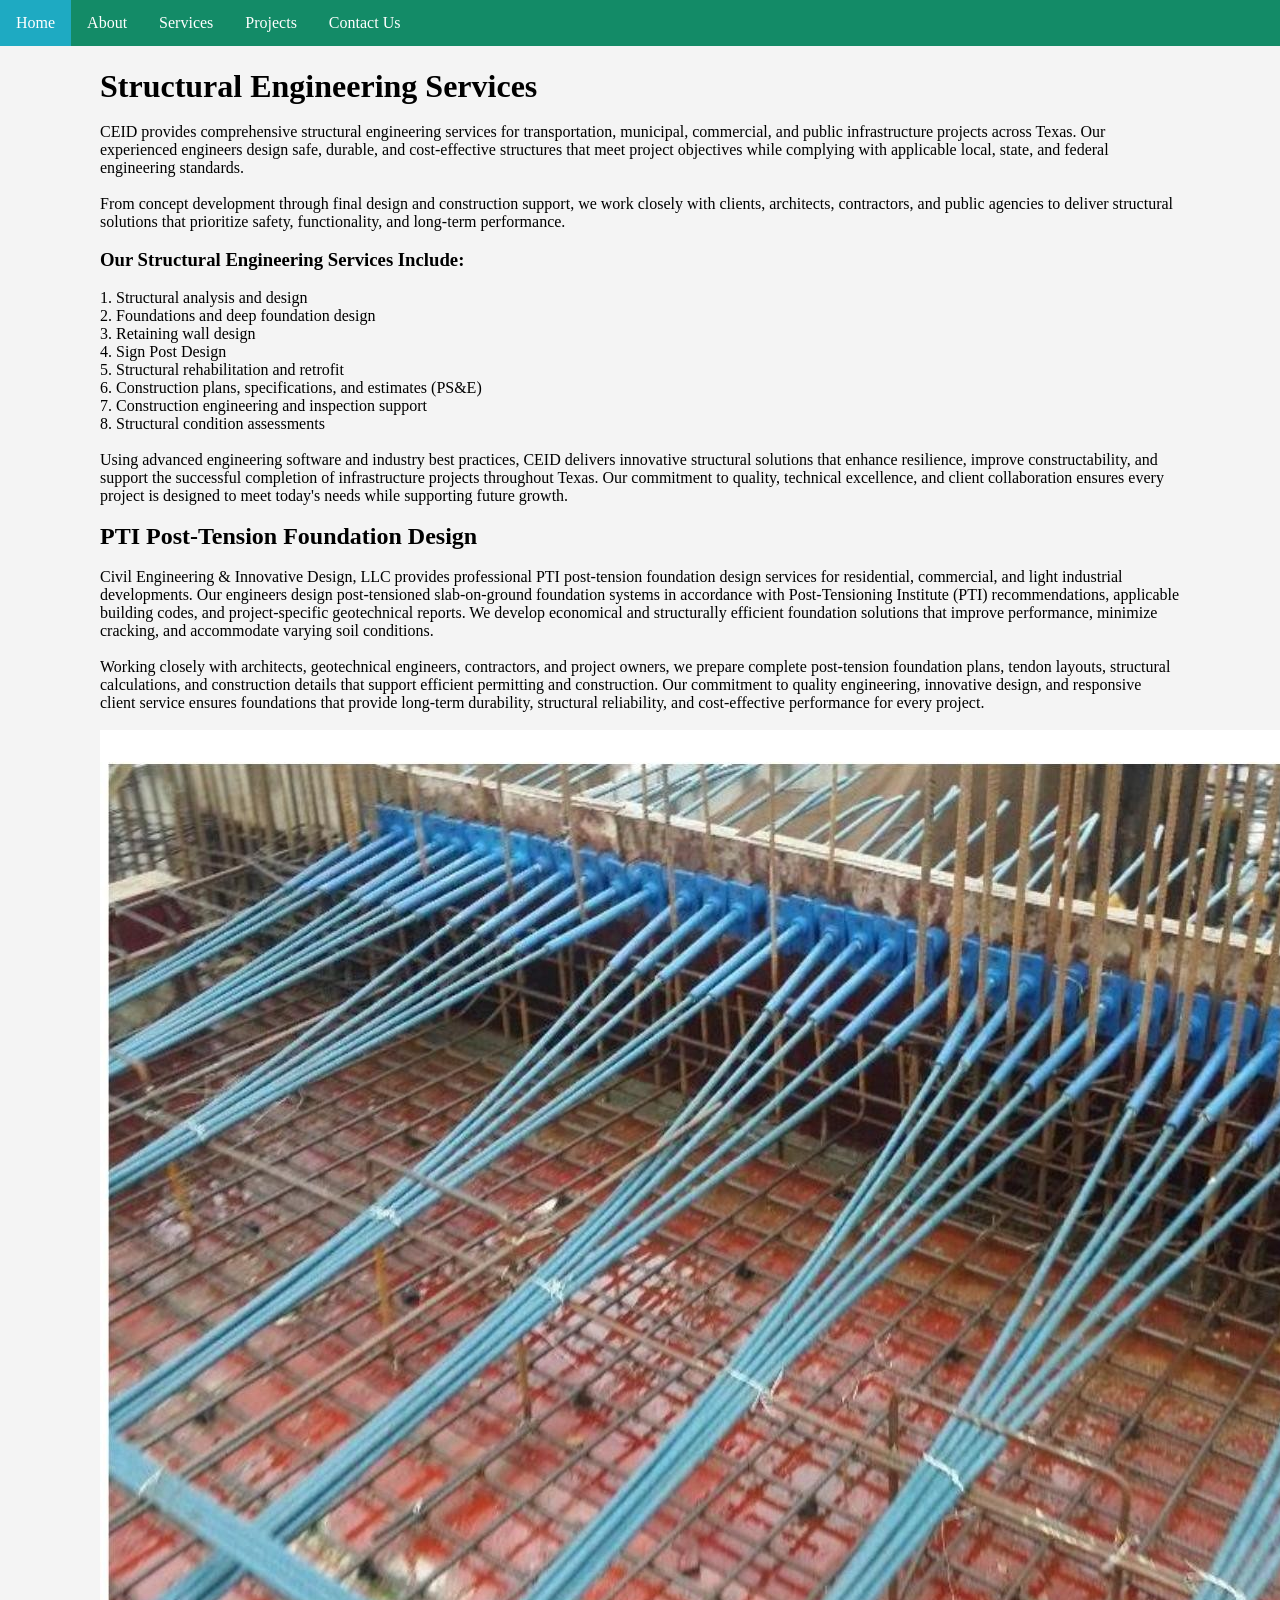
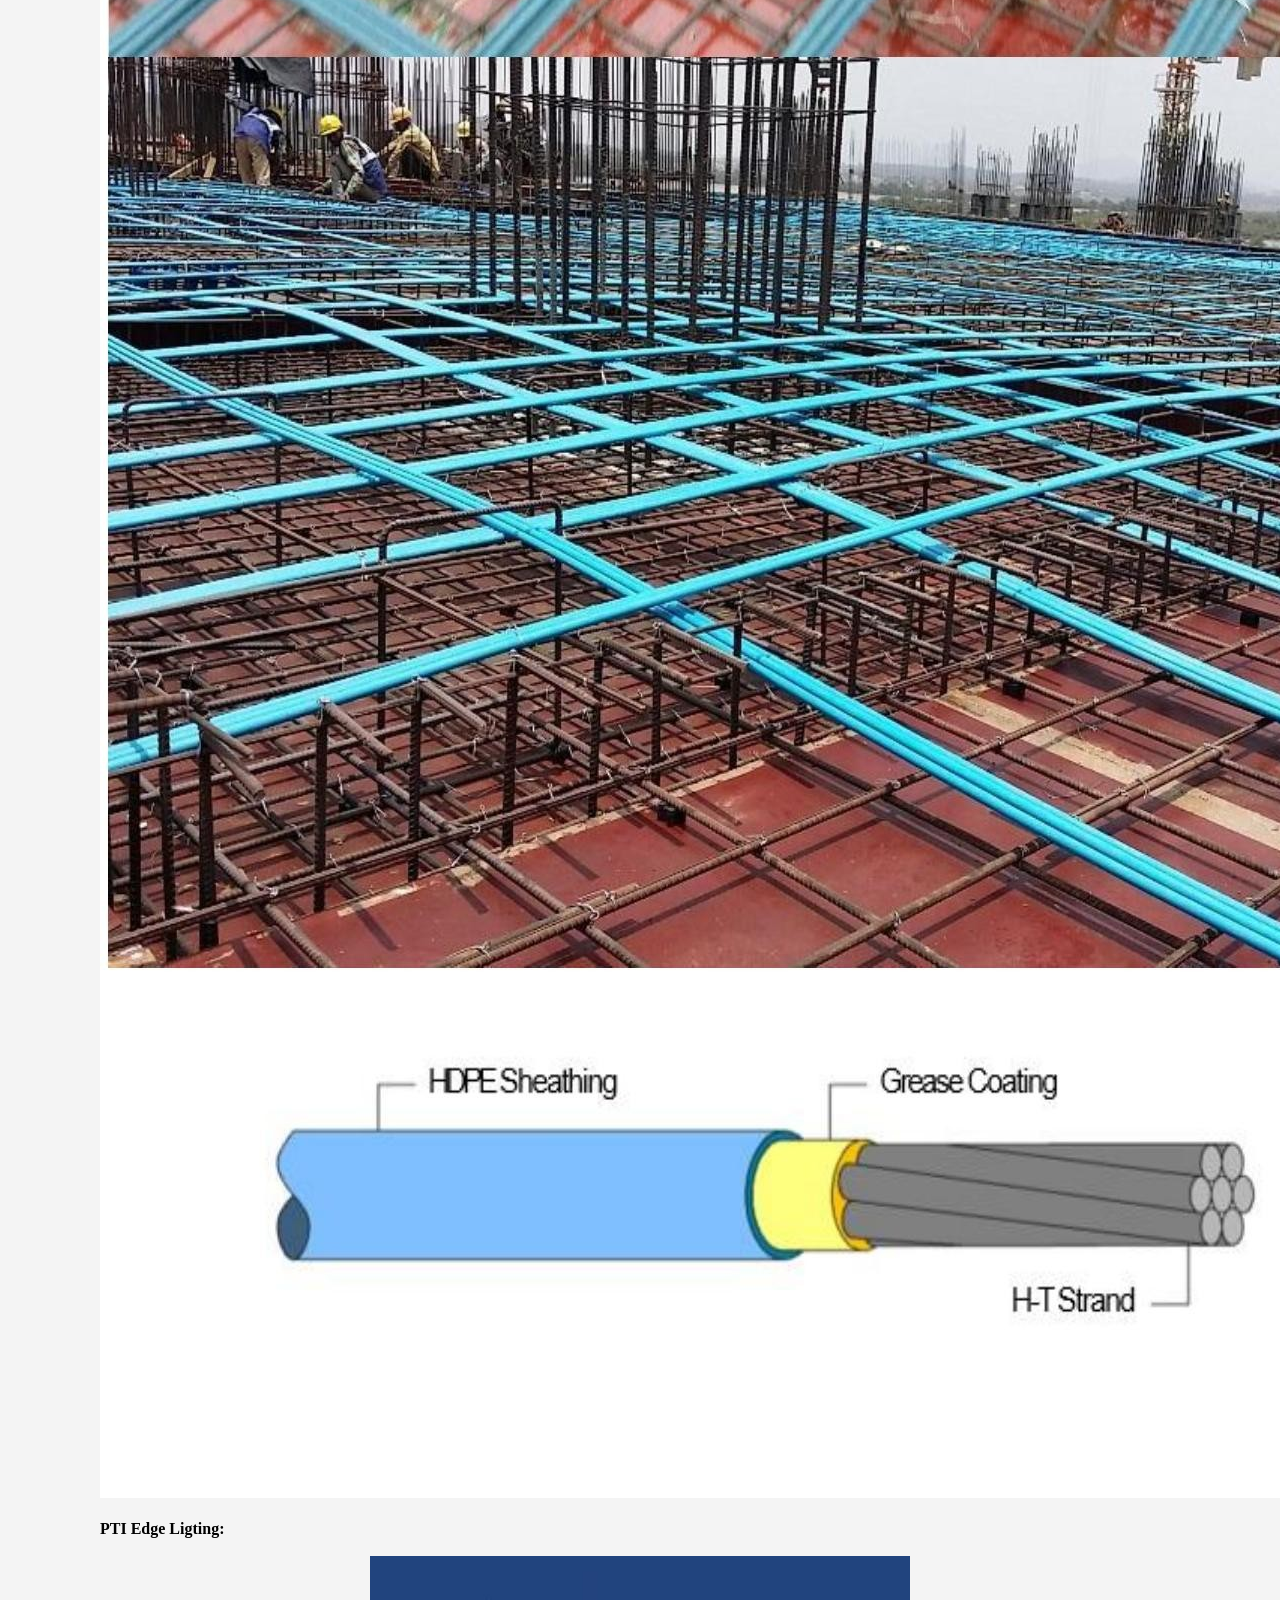
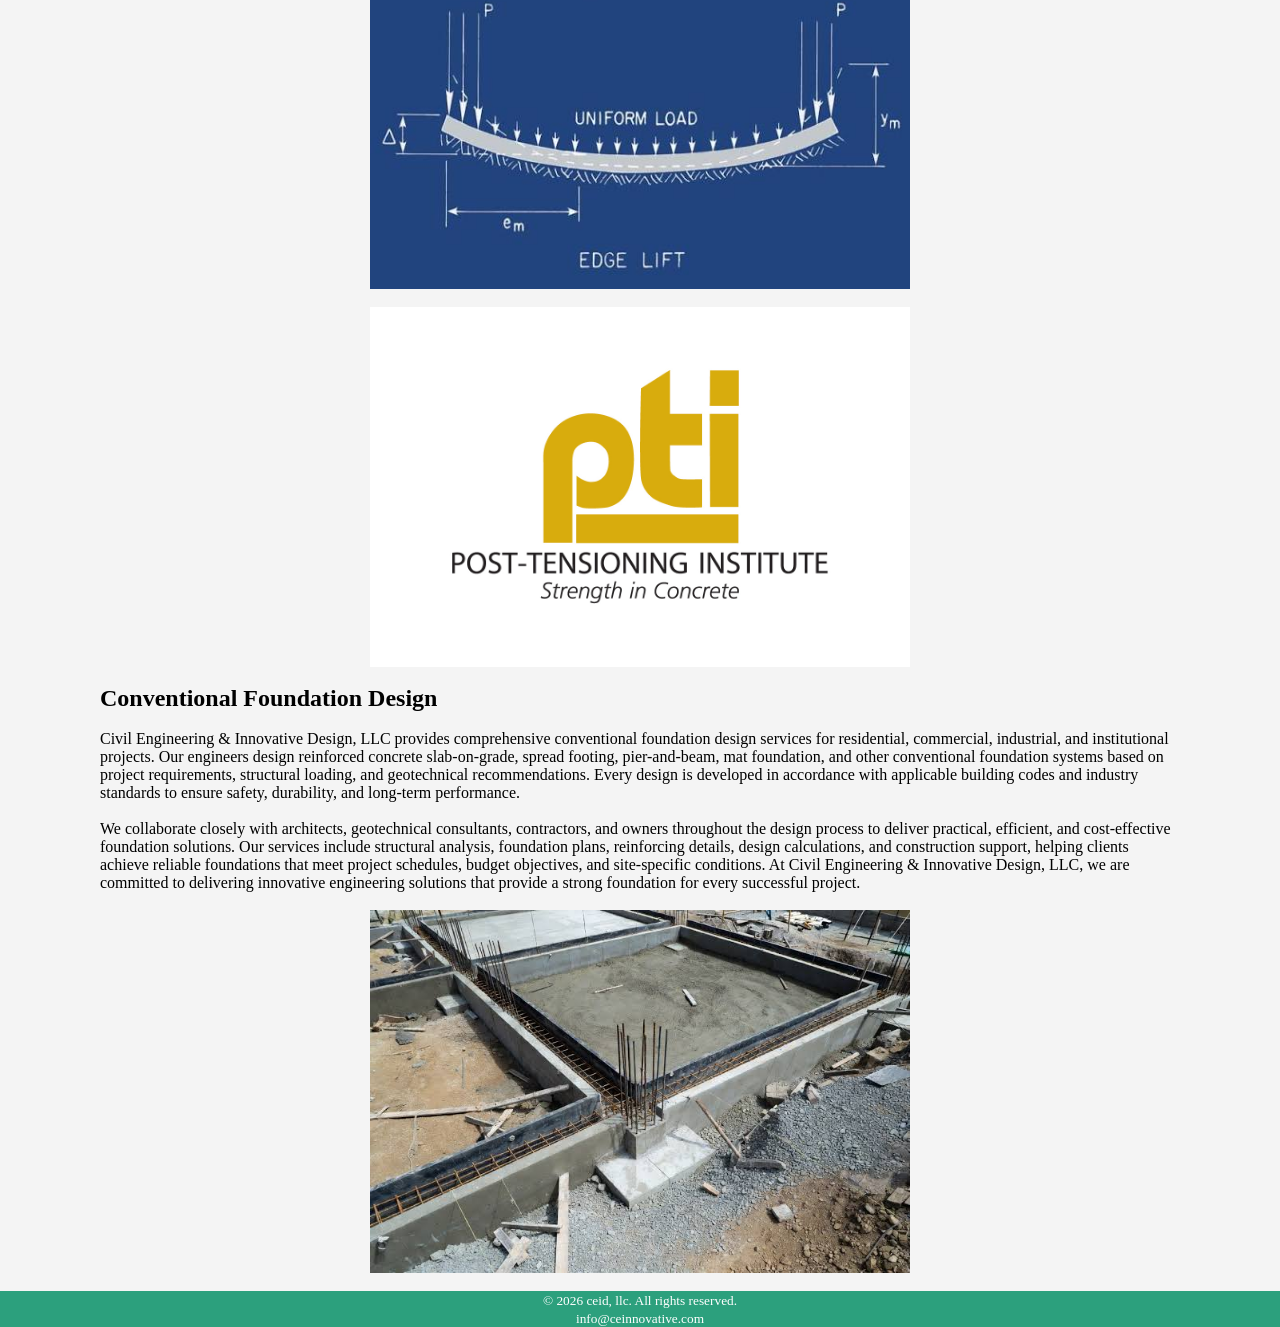
<file: structural.html>
<!DOCTYPE html>
<html lang="en">
<head>
    <meta charset="UTF-8">
    <meta name="viewport" content="width=device-width, initial-scale=1.0">
    <title>Utility Design and Coordination Services</title>
    <link rel="icon" type="image/x-icon" href="icons/favicon.ico">
    <link rel="stylesheet" href="styles/style.css">
    <link rel="stylesheet" href="styles/header.css">
    <link rel="stylesheet" href="styles/footer.css">
</head>
<body>

    <!-- header codes are here -->

    <ul class="h-nbar">
        <li><a class="active" href="index.html">Home</a></li>
        <li><a href="about.html">About</a></li>
        <li><a href="services.html">Services</a></li>
        <li><a href="projects.html">Projects</a></li>
        <li><a href="contact.html">Contact Us</a></li>
    </ul>

    <!-- main body goes here -->

    <div style="padding-left: 100px; 
                padding-right: 100px;
                margin-top: 50px;
                font-family: 'Times New Roman', Times, serif;">

        <br>
        <h1>Structural Engineering Services</h1><br>
        <p>
            CEID provides comprehensive structural engineering services for transportation, 
            municipal, commercial, and public infrastructure projects across Texas. Our 
            experienced engineers design safe, durable, and cost-effective structures that 
            meet project objectives while complying with applicable local, state, and federal 
            engineering standards.
        </p> <br>
        <p>
            From concept development through final design and construction support, we work 
            closely with clients, architects, contractors, and public agencies to deliver 
            structural solutions that prioritize safety, functionality, and long-term performance.
        </p> <br>

        <h3>Our Structural Engineering Services Include:</h3> <br>
        <p>
            <ol style="list-style: none;">
                <li>1. Structural analysis and design</li>
                <li>2. Foundations and deep foundation design</li>
                <li>3. Retaining wall design</li>
                <li>4. Sign Post Design</li>
                <li>5. Structural rehabilitation and retrofit</li>
                <li>6. Construction plans, specifications, and estimates (PS&E)</li>
                <li>7. Construction engineering and inspection support</li>
                <li>8. Structural condition assessments</li>
            </ol>
        </p><br>
        
        <p>
            Using advanced engineering software and industry best practices, CEID delivers 
            innovative structural solutions that enhance resilience, improve constructability, 
            and support the successful completion of infrastructure projects throughout Texas. 
            Our commitment to quality, technical excellence, and client collaboration ensures 
            every project is designed to meet today's needs while supporting future growth.
        </p><br>

        <h2>PTI Post-Tension Foundation Design</h2> <br>

        <p>
            Civil Engineering & Innovative Design, LLC provides professional PTI post-tension foundation 
            design services for residential, commercial, and light industrial developments. Our engineers 
            design post-tensioned slab-on-ground foundation systems in accordance with Post-Tensioning 
            Institute (PTI) recommendations, applicable building codes, and project-specific geotechnical 
            reports. We develop economical and structurally efficient foundation solutions that improve 
            performance, minimize cracking, and accommodate varying soil conditions.
        </p> <br>

        <p>
            Working closely with architects, geotechnical engineers, contractors, and project owners, we 
            prepare complete post-tension foundation plans, tendon layouts, structural calculations, and 
            construction details that support efficient permitting and construction. Our commitment to 
            quality engineering, innovative design, and responsive client service ensures foundations that 
            provide long-term durability, structural reliability, and cost-effective performance for every 
            project.
        </p> <br>

        <p><img src="images/ptiposttension1.jpg" alt="post tensioning"></p> <br>
        <p> <strong>PTI Edge Ligting:</strong> <br><br>
            <img style="width: 50%; 
                        height: 50%;
                        display: block; 
                        margin-left: auto; 
                        margin-right: auto; 
                        max-width: 100%;" 
                 src="images/ptiposttension2.jpg" alt="PTI Edge Lift">
            <br>
            <img style="width: 50%; 
                        height: 50%;
                        display: block; 
                        margin-left: auto; 
                        margin-right: auto; 
                        max-width: 100%;" 
                 src="images/PTI-Logo.jpg" alt="PTI Logo">
        </p> <br>

        <h2>Conventional Foundation Design</h2> <br>

        <p>
            Civil Engineering & Innovative Design, LLC provides comprehensive conventional foundation 
            design services for residential, commercial, industrial, and institutional projects. Our 
            engineers design reinforced concrete slab-on-grade, spread footing, pier-and-beam, mat 
            foundation, and other conventional foundation systems based on project requirements, 
            structural loading, and geotechnical recommendations. Every design is developed in accordance 
            with applicable building codes and industry standards to ensure safety, durability, and 
            long-term performance.
        </p> <br>

        <p>
            We collaborate closely with architects, geotechnical consultants, contractors, and owners 
            throughout the design process to deliver practical, efficient, and cost-effective foundation 
            solutions. Our services include structural analysis, foundation plans, reinforcing details, 
            design calculations, and construction support, helping clients achieve reliable foundations 
            that meet project schedules, budget objectives, and site-specific conditions. At Civil 
            Engineering & Innovative Design, LLC, we are committed to delivering innovative engineering 
            solutions that provide a strong foundation for every successful project.
        </p> <br>

        <p><img style="width: 50%; 
                       height: 50%;
                       display: block; 
                       margin-left: auto; 
                       margin-right: auto; 
                       max-width: 100%;" 
                src="images/rcfoundation1.jpg" alt="conventional foundation">
        </p> <br>

    </div>

    <!-- footer codes are here -->

    <div class="footer">
        <p><small>&copy; 2026 ceid, llc. All rights reserved.</small></p>
        <small><a href="mailto:info@ceinnovative.com">info@ceinnovative.com</a></small>
    </div>
    
</body>
</html>
</file>
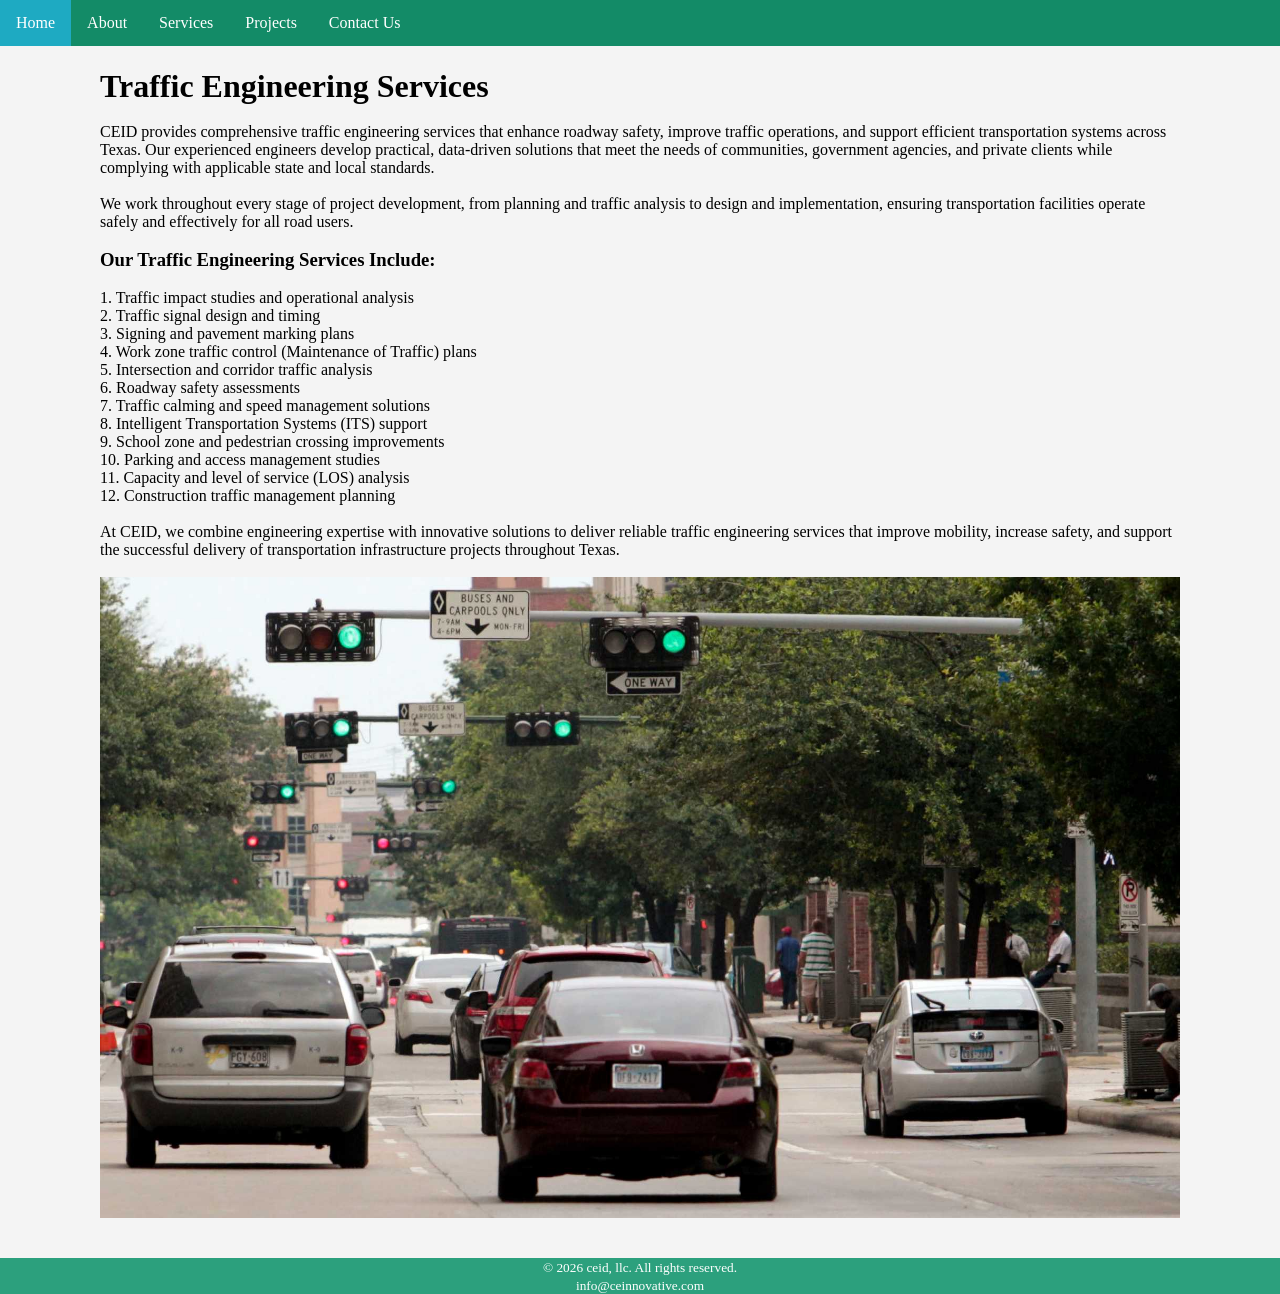
<file: traffic.html>
<!DOCTYPE html>
<html lang="en">
<head>
    <meta charset="UTF-8">
    <meta name="viewport" content="width=device-width, initial-scale=1.0">
    <title>Transportation and Roadway Engineering Services</title>
    <link rel="icon" type="image/x-icon" href="icons/favicon.ico">
    <link rel="stylesheet" href="styles/style.css">
    <link rel="stylesheet" href="styles/header.css">
    <link rel="stylesheet" href="styles/footer.css">
</head>
<body>
    
    <!-- header codes are here -->

    <ul class="h-nbar">
        <li><a class="active" href="index.html">Home</a></li>
        <li><a href="about.html">About</a></li>
        <li><a href="services.html">Services</a></li>
        <li><a href="projects.html">Projects</a></li>
        <li><a href="contact.html">Contact Us</a></li>
    </ul>

    <!-- main body goes here -->

    <div style="padding-left: 100px; 
                padding-right: 100px;
                margin-top: 50px;
                font-family: 'Times New Roman', Times, serif;">

        <br>
        <h1>Traffic Engineering Services</h1><br>
        <p>
            CEID provides comprehensive traffic engineering services that enhance roadway safety, 
            improve traffic operations, and support efficient transportation systems across Texas. 
            Our experienced engineers develop practical, data-driven solutions that meet the needs 
            of communities, government agencies, and private clients while complying with applicable 
            state and local standards.
        </p> <br>
        <p>
            We work throughout every stage of project development, from planning and traffic analysis 
            to design and implementation, ensuring transportation facilities operate safely and 
            effectively for all road users.
        </p> <br>

        <h3>Our Traffic Engineering Services Include:</h3> <br>
        <p>
            <ol style="list-style: none;">
                <li>1. Traffic impact studies and operational analysis</li>
                <li>2. Traffic signal design and timing</li>
                <li>3. Signing and pavement marking plans</li>
                <li>4. Work zone traffic control (Maintenance of Traffic) plans</li>
                <li>5. Intersection and corridor traffic analysis</li>
                <li>6. Roadway safety assessments</li>
                <li>7. Traffic calming and speed management solutions</li>
                <li>8. Intelligent Transportation Systems (ITS) support</li>
                <li>9. School zone and pedestrian crossing improvements</li>
                <li>10. Parking and access management studies</li>
                <li>11. Capacity and level of service (LOS) analysis</li>
                <li>12. Construction traffic management planning</li>
            </ol>
        </p><br>
        
        <p>
            At CEID, we combine engineering expertise with innovative solutions to deliver reliable 
            traffic engineering services that improve mobility, increase safety, and support the 
            successful delivery of transportation infrastructure projects throughout Texas.
        </p><br>

        <p><img style="width: 100%;" src="images/tsignal2.jpg" alt="roadway"></p>

    </div>
    <br><br>
    
    <!-- footer codes are here -->

    <div class="footer">
        <p><small>&copy; 2026 ceid, llc. All rights reserved.</small></p>
        <small><a href="mailto:info@ceinnovative.com">info@ceinnovative.com</a></small>
    </div>

</body>
</html>
</file>
<file: styles/style.css>
* {
    margin: 0;
    padding: 0;
    box-sizing: border-box;
}
body {
    font-family: Arial, sans-serif;
    background-color: #f4f4f4;
}

div.home-main, div.contact-main, div.projects-main, div.services-container {
    margin-top: 50px;
}

ul.ls-hp-service li{
    display: block;
    padding: 8px;
    color: #0f486e;
    font-family: 'Times New Roman', Times, serif
}

ul.ls-hp-service li:hover{
    background-color: hsl(0, 3%, 82%);
    color: white;
}

ul.our-services{
    list-style-type: none;
}

ul.our-services li{
    display: block;
    padding: 5px 0px;
}

ul.our-services li:hover{
    background-color: hsl(0, 2%, 52%);
    color: white;
}
</file>
<file: styles/header.css>
* {
    margin: 0;
    padding: 0;
    box-sizing: border-box;
}
ul.h-nbar{
    list-style-type: none;
    margin: 0;
    padding: 0;
    background-color: hsl(162, 76%, 31%);
    overflow: hidden;
    position: fixed;
    top: 0;
    width: 100%;
}

ul.h-nbar li {
    float: left;
}

ul.h-nbar li a {
    display: block;
    color: white;
    padding: 14px 16px;
    text-decoration: none;
    font-family: 'Times New Roman', Times, serif;
}

ul.h-nbar li a.active {
    background-color: hsl(189, 73%, 44%);
}

ul.h-nbar li a:hover:not(.active) {
    background-color: hsl(189, 73%, 24%);
}
</file>
<file: styles/footer.css>
* {
    margin: 0;
    padding: 0;
    box-sizing: border-box;
}

div.footer{
    text-align: center;
    color: white;
    background-color: hsl(162, 57%, 40%);
    font-family: 'Times New Roman', Times, serif;
}

div.footer a{
    color: white;
    text-decoration: none;
}
</file>
